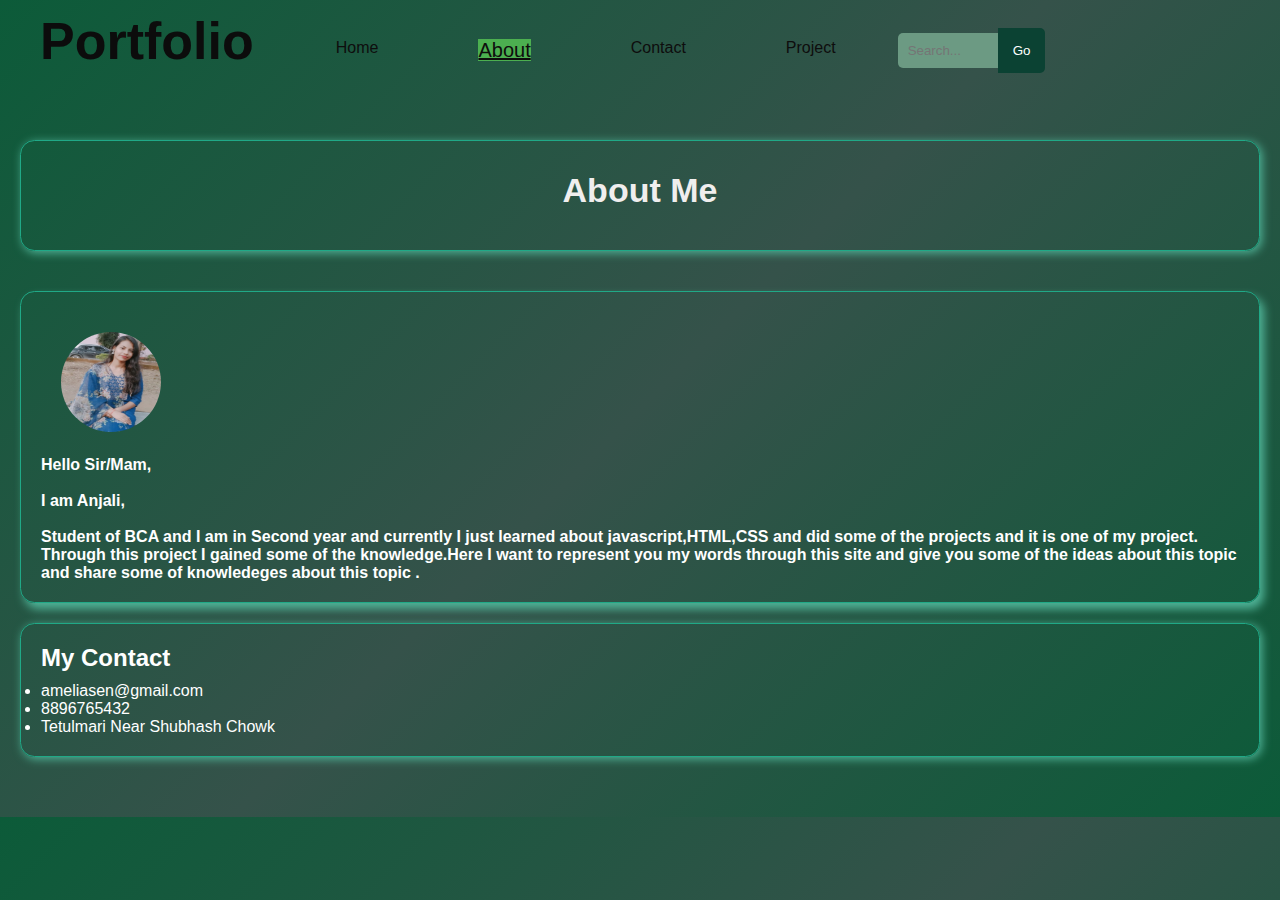
<file: about.html>
<!DOCTYPE html>
<html lang="en">
<head>
    <meta charset="UTF-8">
    <meta name="viewport" content="width=device-width, initial-scale=1.0">
    <title>About-Me</title>
    <link rel="stylesheet" href="css/style.css">
   
    <link rel="stylesheet" href="https://cdnjs.cloudflare.com/ajax/libs/font-awesome/6.6.0/css/all.min.css" integrity="sha512-Kc323vGBEqzTmouAECnVceyQqyqdsSiqLQISBL29aUW4U/M7pSPA/gEUZQqv1cwx4OnYxTxve5UMg5GT6L4JJg==" crossorigin="anonymous" referrerpolicy="no-referrer" />
    
</head>

<style>
  
.about {
  text-decoration: underline !important;
  
  color: rgb(25, 245, 25);
  font-size: 20px;
}
</style>
<body>
 
  






 <nav class="navbar">
    <input type="checkbox" id="chk">
    <label for="chk" id="chk-icon">
      <i class="fa-solid fa-bars"></i>
    </label>



    <div class="Heading">
      <a href="#">Portfolio</a>
      <br>
    </div>
    <ul class="nav-links">
      <li><a class="home" href="index.html">Home</a></li>
      <li><a class="about" href="about.html">About</a></li>
      <li><a class="contact" href="contact.html">Contact</a></li>
      <li><a class="project" href="project.html">Project</a></li>
  </ul>
  
  <div class="box">
    <input type="text" placeholder="Search">
    <a href="#" class="search-icon"><i class="fas fa-search"></i></a>
</div>

   
    <div class="search-bar">
      <input type="search" id="search-input" placeholder="Search...">

      <button id="go-button">Go</button>
      
    </div>

  </nav> 
        
    <main>
      <div class="about-me-heading">
        <h1>About Me</h1>
        </div>
        <section id="about-me">
          
          <img src="img/Screenshot 2024-06-29 140246.png" alt="My profile picture">

        
          <br>
          <p>Hello Sir/Mam,<br>
          </br>
          </p>

           <p> I am Anjali, <br>
           </br>
          </p>
           <p> 
            Student of BCA and I  am in Second year and currently I just learned about javascript,HTML,CSS and did some of the projects 
            and it is one of my project. Through this project I gained some of the knowledge.Here I want to represent you  my words through this site and give you some of the ideas about this topic and share some of 
            knowledeges about this topic .
          </p>
          </section>


          
            
             
            
          <p>
            <section id="contact">
            <h2>My Contact</h2>


            <ul>
              <li><i class="fa-solid fa-envelope"></i>ameliasen@gmail.com</li>
              <li><i class="fa-solid fa-phone"></i> 8896765432</li>
              <li><i class="fa-solid fa-location-pin"></i> Tetulmari Near Shubhash Chowk</li>
              
            </ul>
            </section>
          </p>


          <script src="https://code.jquery.com/jquery-1.11.3.min.js"></script>
   
          <script>
            $(function() {
               $("#includeHTML").load("nav/nav.html");
            });
         </script>

         <script src="js/script.js"></script>
</body>
</html>
</file>
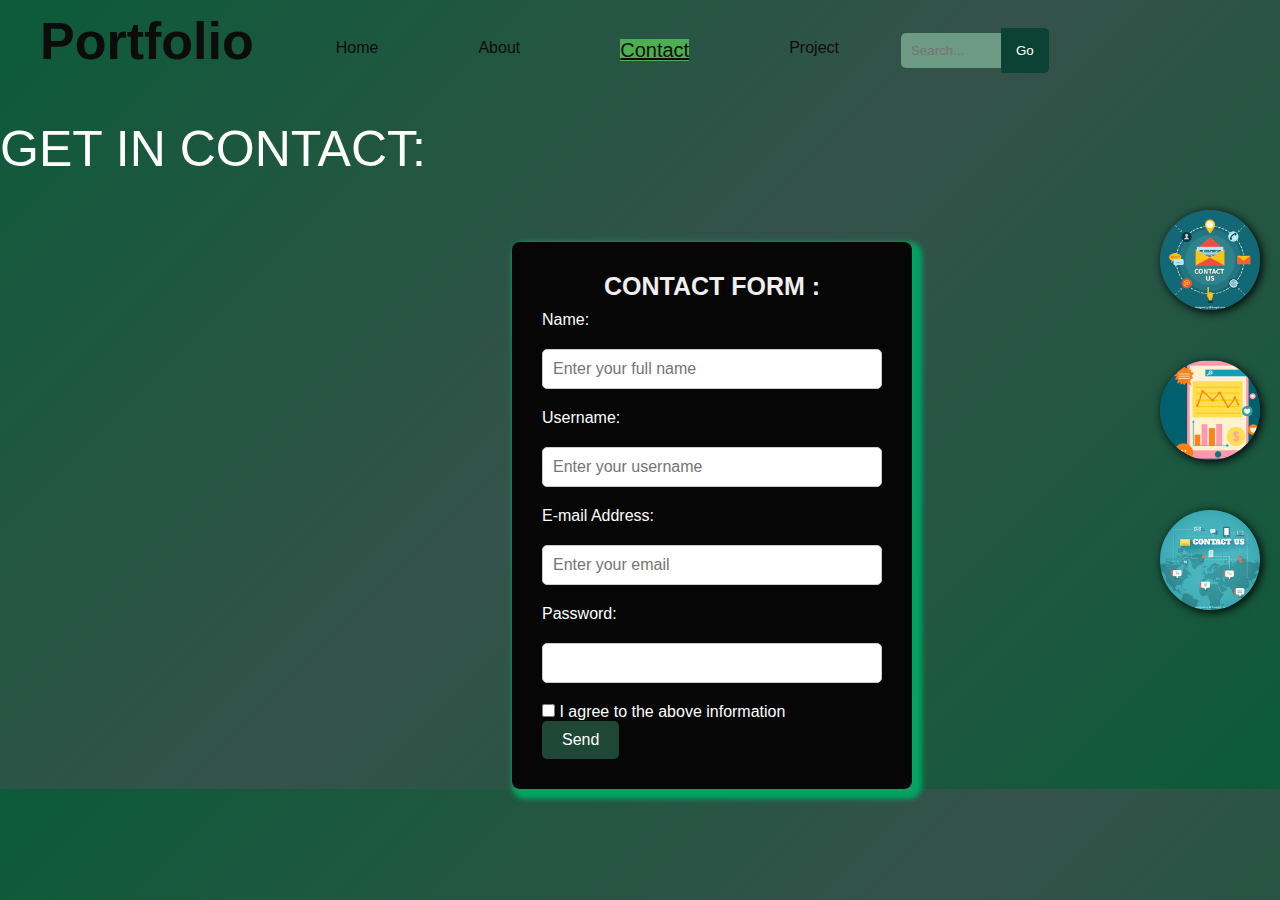
<file: contact.html>
<!DOCTYPE html>
<html lang="en">

<head>
    <meta charset="UTF-8" />
    <meta name="viewport" content="width=device-width, initial-scale=1.0" />
    <title>Form Validation</title>
    <link rel="stylesheet" href="css/style.css" />
</head>


<style>
  .contact {
    text-decoration: underline !important;
    
    color: rgb(25, 245, 25);
    font-size: 20px;
  }</style>
<body>

  
  
  
  
  
  
   <nav class="navbar">
        <input type="checkbox" id="chk">
        <label for="chk" id="chk-icon">
          <i class="fa-solid fa-bars"></i>
        </label>
    
    
    
        <div class="Heading">
          <a href="#">Portfolio</a>
          <br>
        </div>
        <ul class="nav-links">
          <li><a class="home" href="index.html">Home</a></li>
          <li><a class="about" href="about.html">About</a></li>
          <li><a class="contact" href="contact.html">Contact</a></li>
          <li><a class="project" href="project.html">Project</a></li>
      </ul>
      
      <div class="box">
        <input type="text" placeholder="Search">
        <a href="#" class="search-icon"><i class="fas fa-search"></i></a>
    </div>
    
       
        <div class="search-bar">
          <input type="search" id="search-input" placeholder="Search...">
    
          <button id="go-button">Go</button>
          
        </div>
    
      </nav> 
    <div id="contact-name">GET IN CONTACT:</div>


    
 
    <form name="RegForm" onsubmit="return validateForm()">
        <h1>CONTACT FORM : </h1>
        <p>
            <label for="name">Name:</label>
            <input type="text" id="name" name="Name" placeholder="Enter your full name" />
            <span id="name-error" class="error-message"></span>
        </p>
        <p>
            <label for="username">Username:</label>
            <input type="text" id="username" name="Username" placeholder="Enter your username" />
            <span id="username-error" class="error-message"></span>
        </p>
        <p>
            <label for="email">E-mail Address:</label>
            <input type="text" id="email" name="EMail" placeholder="Enter your email" />
            <span id="email-error" class="error-message"></span>
        </p>
        <p>
            <label for="password">Password:</label>
            <input type="password" id="password" name="Password" />
            <span id="password-error" class="error-message"></span>
        </p>
        <p>
            <input type="checkbox" id="agree" name="Agree" />
            <label for="agree">I agree to the above information</label>
            <span id="agree-error" class="error-message"></span>
        </p>
        <p>
            <input type="submit" value="Send" name="Submit" />
        </p>
    </form>
    
      <script src="js/script.js"></script>
    <div id="contact-design">
      <div class="contact-icon1">
      <img src="img/background-with-flat-contact-elements_23-2147610940.avif" alt="">
      </div>
      <div class="contact-icon2">
      <img src="img/business-graph-background-vector-flat-graphic_53876-111640.avif" alt="">
      </div>
      <div class="contact-icon3">
      <img src="img/map-infographic-background-with-icons_23-2147604180.avif" alt="">
      </div>
      
       
               
        
      </div>

    
      
        
      <script src="https://code.jquery.com/jquery-1.11.3.min.js"></script>
   
      <script>
        $(function() {
           $("#includeHTML").load("nav/nav.html");
        });
     </script>
      <script src="js/script.js"></script>
</body>
</html>
</file>
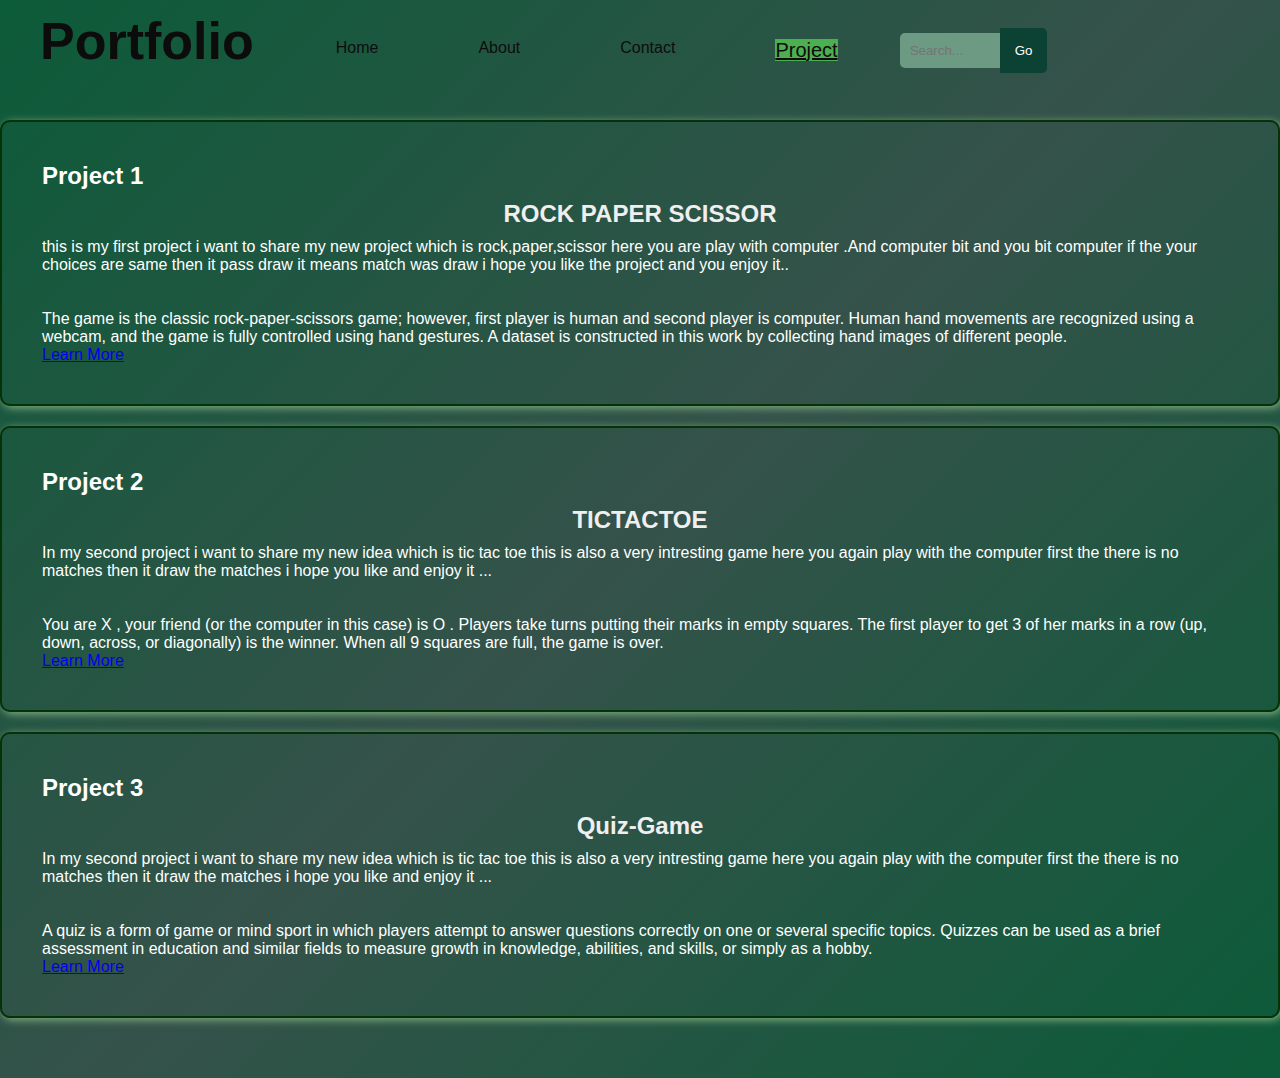
<file: project.html>
<!DOCTYPE html>
<html lang="en">
<head>
    <meta charset="UTF-8">
    <meta name="viewport" content="width=device-width, initial-scale=1.0">
    <title>PROJECT</title>
    <link rel="stylesheet" href="css/style.css">
    
    <link rel="stylesheet" href="https://cdnjs.cloudflare.com/ajax/libs/font-awesome/6.6.0/css/all.min.css" integrity="sha512-Kc323vGBEqzTmouAECnVceyQqyqdsSiqLQISBL29aUW4U/M7pSPA/gEUZQqv1cwx4OnYxTxve5UMg5GT6L4JJg==" crossorigin="anonymous" referrerpolicy="no-referrer" />
</head>

<style>
  .project {
  text-decoration: underline !important;
  
  color: rgb(25, 245, 25);
  font-size: 20px;
}
</style>
<body>
  



<nav class="navbar">
    <input type="checkbox" id="chk">
    <label for="chk" id="chk-icon">
      <i class="fa-solid fa-bars"></i>
    </label>



    <div class="Heading">
      <a href="#">Portfolio</a>
      <br>
    </div>
    <ul class="nav-links">
      <li><a class="home" href="index.html">Home</a></li>
      <li><a class="about" href="about.html">About</a></li>
      <li><a class="contact" href="contact.html">Contact</a></li>
      <li><a class="project" href="project.html">Project</a></li>
  </ul>
  
  <div class="box">
    <input type="text" placeholder="Search">
    <a href="#" class="search-icon"><i class="fas fa-search"></i></a>
</div>

   
    <div class="search-bar">
      <input type="search" id="search-input" placeholder="Search...">

      <button id="go-button">Go</button>
      
    </div>

  </nav> 



  



    <section id="project-1">
        <h2>Project 1</h2>
        <h1>ROCK PAPER SCISSOR</h1>
        <p>this is  my first project i want to share my new project which is rock,paper,scissor 
          here you are play with computer .And computer bit and you bit computer if the 
          your choices are same then it pass draw it means match was draw i hope you like the project and you enjoy it..  </p>

          <br>

        </br>
          <p>The game is the classic rock-paper-scissors game; however, first player is human and second player is computer.
             Human hand movements are recognized using a webcam, and the game is fully controlled using hand gestures. 
            A dataset is constructed in this work by collecting hand images of different people.</p>
        <a href="ROCK-PAPER-SCISSOR.html">Learn More</a>
      </section>

      
      <section id="project-2">
        <h2>Project 2</h2>
        <h1>TICTACTOE</h1>
        <p>In my second project i want to share my new idea which is tic tac toe 
          this is also a very intresting game here you again play with the computer first the there is no matches 
          then it draw the matches i hope you like and enjoy it ...  </p>
          <br>

        </br>

          <p>You are X , your friend (or the computer in this case) is O . Players take turns putting their marks in empty squares.
              The first player to get 3 of her marks in a row (up, down, across, or diagonally) is the winner.
             When all 9 squares are full, the game is over.</p>
        <a href="TICTACTOE.html">Learn More</a>
      </section>


      <section id="project-3">
        <h2>Project 3</h2>
        <h1>Quiz-Game</h1>
        <p>In my second project i want to share my new idea which is tic tac toe 
          this is also a very intresting game here you again play with the computer first the there is no matches 
          then it draw the matches i hope you like and enjoy it ...  </p>
          <br>

        </br>

          <p>A quiz is a form of game or mind sport in which players attempt to answer questions correctly on one or several specific topics.
         Quizzes can be used as a brief assessment in education and similar fields to measure growth in knowledge, abilities, and skills, or simply as a hobby.</p>
        <a href="Quiz-Game.html">Learn More</a>
      </section>

      <main>




        
        <script src="https://code.jquery.com/jquery-1.11.3.min.js"></script>
   
        <script>
          $(function() {
             $("#includeHTML").load("nav/nav.html");
          });
       </script>

       <script src="js/script.js"></script>
</body>
</html>
</file>
<file: css/style.css>
/* General body styling */
body {
  margin: 0;
  padding: 0;
  font-family: 'Poppins', sans-serif;
  background: linear-gradient(135deg, #0c5b39 0%, #35524a 50%, #0c5b39 100%);
  background-size: cover;
  color: white;
  overflow-x: hidden;
}

/* Smooth scrolling for anchor links */
html {
  scroll-behavior: smooth;
}

/* Portfolio Header Section */
#front-portfolio {
  text-align: center;
 margin-top:5%;
  padding: 100px 20px;
  background: linear-gradient(rgba(238, 237, 237, 0.5), rgba(236, 235, 235, 0.5)), url('img/background-image.jpg') center/cover fixed;
  border-radius: 10px;
  height:80%;
  width: 80%;
  box-shadow: 0 10px 30px rgba(0, 0, 0, 0.3);
}

#front-portfolio h1, #front-portfolio h2 {
   /* Light green accent */
  text-shadow: 3px 3px 10px rgba(0, 0, 0, 0.5);
  font-size: 20px;
  margin-left: 120%;
  animation: fadeIn 3s ease-in-out;
}

.line-container .vertical-line {
  height: 50px;
  width: 2px;
  margin: 10px auto;
  animation: slideIn 1.5s ease-out;
}

/* Typewriter Effect for Welcome Text */
.typewriter .text {
  font-size: 30px;
  color: #ffffff;
  border-right: 2px solid #52d7b2;
  width: 100%; /* adjust the width to make the text visible */
  animation: typing 3.5s steps(40, end), blink 0.75s step-end infinite;
}

 
/* Typing Effect */
@keyframes typing {
  from { width: 0; }
  to { width: 100%; }
}

@keyframes blink {
  from, to { border-color: transparent; }
  50% { border-color: #52d7b2; }
}

/* Paragraph Section Styling with Parallax Effect */
#para2, #para3, #para4 {
  background: rgba(0, 0, 0, 0.6); /* Transparent background for text blocks */
  padding: 30px;
  margin: 20px auto;
  width: 75%;
  border-radius: 8px;
  box-shadow: 0px 5px 15px rgba(0, 0, 0, 0.5);
  backdrop-filter: blur(10px);
  animation: fadeInUp 1.5s ease-in-out;
}

@keyframes fadeInUp {
  0% { opacity: 0; transform: translateY(30px); }
  100% { opacity: 1; transform: translateY(0); }
}

#para2 h3, #para2 h4, #para3 h2, #para4 h2 {
  color: #52d7b2; /* Light green heading */
}

/* Image Styling with Hover Effect */
#portfolio-img img {
  width: 100%;
  border-radius: 10px;
  box-shadow: 0px 5px 15px rgba(0, 0, 0, 0.5);
  transition: transform 0.3s ease;
}

#portfolio-img img:hover {
  transform: scale(1.05); /* Subtle zoom on hover */
}

/* Social Icon Hover Effect */
.Social-icon a {
  color: #ffffff;
  font-size: 24px;
  transition: transform 0.3s, color 0.3s;
}

.Social-icon a:hover {
  color: #52d7b2; /* Light green accent on hover */
  transform: scale(1.3);
}

/* Footer Section Styling */
.Sons-icon {
  text-align: center;
  padding: 20px;
  background: #0c5b39;
}

.Social-button p {
  margin: 0;
  font-size: 16px;
}

.designer {
  color: #52d7b2;
}

/* Mobile Responsive */
@media(max-width: 600px) {
  #front-portfolio {
    width: 95%;
    padding: 50px 15px;
  }

  #para2, #para3, #para4 {
    width: 90%;
  }

  .typewriter .text {
    font-size: 22px;
  }

  #front-portfolio h1, #front-portfolio h2 {
    font-size: 36px;
  }
}

/* Animations */
@keyframes fadeIn {
  0% { opacity: 0; transform: translateY(-20px); }
  100% { opacity: 1; transform: translateY(0); }
}

@keyframes slideIn {
  0% { opacity: 0; transform: scaleY(0); }
  100% { opacity: 1; transform: scaleY(1); }
}









* {
  box-sizing: border-box;
  margin: 0;
  padding: 0;

}




/*this is a index section*/



body {
  font-style:	Arial Verdana Helvetica;
  color: white;
  background-color:#030303;

}

h1, h2, h3, h4, h5, h6 {
  font-size:30px;
  
  color: white;
  margin-bottom: 10px;
}





.Heading a{
  font-size:52px;
  text-decoration-line:none;
  font-weight:bold;
  display:flex;
  justify-content:space-between;
  color:rgb(12, 12, 12);
}


#front-portfolio {
  position: relative; 
  padding-left:5px; 
}

#front-portfolio h1 {
  position:relative;
  right:100%;
  padding-right: 300px;
  font-weight: bold;
  font-size: 58px;
  letter-spacing: 0.5em;
  margin-bottom: 5%;
  font-style:"Fantasy	Copperplate Papyrus";
  color:rgb(6, 6, 6);
  padding:8px 8px;
  border-radius:10px;
  transition: all 0.5s ease-in-out;
  animation: slide-in 2s forwards;
}

@keyframes slide-in {
  0% {
    transform: translateX(100%);
    opacity: 0;
  }
  100% {
    transform: translateX(0);
    opacity: 1;
  }
}


#front-portfolio h1:before {
  content: "";
  position:absolute;
  top: 5%;
  right: 100%;
  width: 4px; 
  height: 350%; 
  background-color: #083e20; 
}
#front-portfolio h2 {
  position: relative;
  right:80%;
  padding-right: 100px;
  font-weight: bold;
  font-size: 56px;
  letter-spacing: 0.5em;
  margin-bottom: 8%;
  font-style:helvetica;
  color:rgb(11, 58, 5);
  padding:10px 10px;
  border-radius:10px;
  transition: all 0.5s ease-in-out;
  animation: slide-in 2s forwards;
}

@keyframes slide-in {
  0% {
    transform: translateX(100%);
    opacity: 0;
  }
  100% {
    transform: translateX(0);
    opacity: 1;
  }
}

#front-portfolio img {
  position:absolute;
  top: 20px; 
  left: 700px; 
  padding: 10px;
  width: 550px;
  border-radius: 50px;
  box-shadow: 2px 2px 10px rgb(101, 160, 95);
  cursor: pointer;
  margin-bottom: 100px;
  animation: slide-in 2s forwards;
}

@keyframes slide-in {
  0% {
    transform: translateX(80%);
    opacity: 0;
  }
  100% {
    transform: translateX(0);
    opacity: 1;
  }
}


#font-portfolio{
  margin-bottom:200%;
}
.line-container {
  position: relative;
  width: 100px;
  height: 100px;
}

.containeer{
  display:inline-block;
}
.text{
  font-style:fantasy;
  font-weight:bold;
  font-size:3.5em;
  letter-spacing:10px;
  border-right:5px solid;
  width:100%;
  white-space:nowrap;
  overflow:hidden;
  animation:typing 2s steps(15),
  cursor 4s step-end ;
  color:white;
}
@keyframes cursor{
  50%{
    border-color:transparent;
  }
}

@keyframes typing{
  from{width:0}
}
.typewriter {
  position: relative; 
}

.text:before {
  content: "";
  position: absolute;
  top: 0; 
  left: -20px; 
  width: 5px; 
  height: 100%; 
  background-color: #e1e8e4; 
}
h2 {
  font-size: 24px;
}
h3{
  color:white;
}
main {
  display:flex;
  flex-direction: column;
  justify-content:space-evenly;
  align-items: center;
  padding: 20px;
}
#welcome h1{
  text-align: left;
}
#welcome h1{
  text-align:left;
color:white;
  font-size: 36px;
  background-color:#cce8e0;
border-radius:20px;
padding:50px;
margin-bottom:30px;
text-decoration:none;
text-decoration-style: none;
box-shadow:0 0 10px rgba(0,0,0,0.3);
}

.navbar {
  background-color:transparent;
  padding: 1em;
  text-align: center;
  display: flex;
  justify-content: space-between;
 
  align-items: center;
  margin-top:10px;
  margin-bottom: 30px;
  position :relative;
 
}
.project-navbar {
  color:white;
  padding: 1em;
  text-align: center;
  display: flex;
  justify-content: space-between;
  align-items: center;
  margin-bottom: 30px;
  box-shadow:2px 2px 10px rgb(73, 170, 131);
  background-color: transparent;
  opacity:500;
}
.nav-links {
  list-style: none;
  margin: 0;
  padding: 0;
  display: flex;
  justify-content: space-evenly;
  margin-right: auto;
}

.nav-links li {
  margin-right: 40px;
}

.nav-links a {
  color: #0e0d0d;
  text-decoration: none;
  margin-left:60px;
}

  
 

.search-bar {
  display: flex;
  align-items: center;
  margin-left:auto;
  margin-right: 20px;
  
}

#search-input {
  padding: 15px;
  border: none;

  border-radius: 5px 0 0 5px;
  width: 550px;
  color:rgb(216, 220, 218);
  background-color: transparent;
  background-color:#6c9a83;
  opacity:20;
  cursor:pointer;
 
}

#go-button {
  padding: 15px;
  border: none;
  border-radius: 0 5px 5px 0;
 
  background-color: #0b4233;
  color: white;
  cursor: pointer;
}

#go-button:hover {
  background-color:#5d8f81;
}
/*this is a image section*/


#containeer img{  

left: 40%;
top: 70%;
padding: 30px;
width: 400px;

border-radius: 50px;
box-shadow: 2px 2px 10px black;
cursor:pointer;
margin-bottom:10px;
}

#containeer img:hover{
filter:grayscale(0);
transform:scale(1.1);
}



#portfolio-img img{
float:right;
margin:10px;
margin-top:8%;
left: 80%;
top: 70%;
padding: 10px;
width: 500px;
border-radius: 50px;
box-shadow: 2px 2px 10px black;
cursor:pointer;
margin-bottom:10px;
box-shadow:2px 2px 10px #50B498;

}


#portfolio-para h1{
  margin-top:10%
  
}


#portfolio-para p{
  margin-top:3%;
  margin-right:0% ;
 
}

#portfolio-para:hover p {
  opacity: 1;
}
#portfolio-para h3{
  font-size:30px;
}
#portfolio-para h5{
  font-size:15px;
}
#portfolio-para p h2 {
  font-size: 18px;
  font-weight: bold;
  animation:typing 2s steps(15),
  cursor 4s step-end ;
}

@keyframes text-animation {
  0% {
    transform: translateX(-100%);
    opacity: 0;
  }
  100% {
    transform: translateX(0);
    opacity: 1;
  }
}
#portfolio-img img:hover{
  filter:grayscale(0);
  transform:scale(1.1);
  }
  

  hr{
    border:none;
    border-top:1px solid #ccc;
    margin:20px 0;
  }


 
 #para2{
    top:100%;
    left:100%;
    margin: auto;
    padding:80px;
    color:white;
    text-decoration:bold;
    
    border:1px solid rgb(32, 169, 135);
    border-radius:10px;
    background: transparent;
    opacity:30;
    animation: textAnimation 2s ease-in-out infinite;
    

  }
 
  
  @keyframes textAnimation {
    0% {
      transform: translateY(0);
    }
    50% {
      transform: translateY(-10px);
    }
    100% {
      transform: translateY(0);
    }
  }
    
  #para3{
    border-top:1px solid #ccc;
    top:100%;
    left:100%;
    height:100%;
    width:100%;
    margin-top:70px;
    padding:80px;
    color:white;
    text-decoration:bold;
    background-color:rgb(135, 128, 128);
    border:1px solid rgb(32, 169, 135);
    border-radius:10px;
    background: transparent;
    
    opacity:30;
    animation: textAnimation 2s ease-in-out infinite;
  }


  @keyframes textAnimation {
    0% {
      transform: translateY(0);
    }
    50% {
      transform: translateY(-10px);
    }
    100% {
      transform: translateY(0);
    }
  }

hr{
color:#50B498;
}

#para4{
border-top:1px solid #ccc;
top:100%;
left:100%;
height:100%;
width:100%;
margin-top:70px;
padding:80px;
color:white;
text-decoration:bold;
background-color:rgb(135, 128, 128);
border:1px solid rgb(32, 169, 135);
border-radius:10px;
background: transparent;
opacity:30;
animation: textAnimation 2s ease-in-out infinite;
}

@keyframes textAnimation {
  0% {
    transform: translateY(0);
  }
  50% {
    transform: translateY(-10px);
  }
  100% {
    transform: translateY(0);
  }
}


/*this is a project part*/


#project-1, #project-2,#project-3 {

padding: 40px;
margin-bottom: 20px;
background-color:transparent;
border:2px solid #063207;
box-shadow: 2px 2px 8px #80AF81;
border-radius:10px;
animation: textAnimation 2s ease-in-out infinite;

}
#project-1:hover{
 background-color:#063207;
  cursor:pointer;
}

#project-2:hover{
  background-color:#063207;
  cursor:pointer;
 }
 #project-3:hover{
  background-color:#063207;
  cursor:pointer;
 }

@keyframes textAnimation {
  0% {
    transform: translateX(-100%);
    opacity: 0;
  }
  100% {
    transform: translateX(0);
    opacity: 1;
  }
}

#project-1 h1, #project-2 h1,#project-3 h1 {
font-size: 24px;
margin-bottom: 10px;
}

/*this is a contact form section*/






#contact-form {
  font-style:fantasy;
  max-width: 400px;
  margin: 40px auto;
  margin-bottom: 100px;
  padding: 20px;
  background-color: #030303;
  border-radius: 5%;
  border:1px dotted #063207;
  box-shadow: 4px 4px 16px #2dd690;
  animation: textAnimation 2s ease-in-out infinite;
}
#message {
  width: 300px;
  height: 100px;
  padding: 5px;
  font-size: 16px;
  border: 1px solid #ccc;
}
#contact-form:hover{
  box-shadow:#2dd690;
}
@keyframes textAnimation {
  0% {
    transform: translateY(0);
  }
  50% {
    transform: translateY(-10px);
  }
  100% {
    transform: translateY(0);
  }
}
#contact-form label {
  display: block;
  margin-bottom: 8px;
}

#contact-form input, #contact-form textarea{
  width: 100%;
  padding: 8px;
  margin-bottom: 20px;
  
  border: 2px dotted #79d49d;
}

#contact-form input[type="submit"] {
  background-color:#508D4E;
  cursor:pointer;

}
#contact-form input[type="submit"]:hover{
  background-color:#D6EFD8;
  color:black;

}
 #contact-font h2{
  top:800px;
  
  bottom:0;
  margin-bottom:0;
  font-size:60px;
  font-style:fantasy;
 } 
 #contact-design h1{
  top:0;
  margin-top:0;
  font-size:40px;
  font-style:fantasy;
  margin-left:70px;
 }   
 #contact-design p{
  font:bold;
  margin:40px;
 }


#contact-desing-img1{
  border-radius:50%;
}

.contact-icon1{
 position:fixed;
  top:200px;
  right:10px;
  margin-left:500px;
  display:inline-block;
  width:100px;
  height:100px;
  border-radius:50%;
  overflow:hidden;
  margin:10px;
  box-shadow: 2px 2px 10px black;
  cursor: pointer;
  animation: slide-in 2s forwards;
  
}

.contact-icon1 img{
  width:100%;
  height:100%;
  object-fit:cover;
}
.contact-icon2{
  position:fixed;
   top:350px;
   right:10px;
   margin-left:500px;
   display:inline-block;
   width:100px;
   height:100px;
   border-radius:50%;
   overflow:hidden;
   margin:10px;
   box-shadow: 2px 2px 10px black;
  cursor: pointer;
  animation: slide-in 2s forwards;

 }
.contact-icon2 img{
  width:200%;
  height:100%;
  object-fit:cover;
}
.contact-icon3{
  position:fixed;
   top:500px;
   right:10px;
   margin-left:500px;
   display:inline-block;
   width:100px;
   height:100px;
   border-radius:50%;
   overflow:hidden;
   margin:10px;
   box-shadow: 2px 2px 10px black;
  cursor: pointer;
  animation: slide-in 2s forwards;
  
 }
.contact-icon3 img{
  width:100%;
  height:100%;
  object-fit:cover;
}





/*this is about section*/

.about-me-heading{
  width:100%;
  height:100%;
  border:1px solid rgb(32, 169, 135);
  box-shadow:2px 2px 10px#50B498;
  border-radius:0.9em;
  padding:30px;
  margin-bottom:10px;
  
  }
  .about-me-heading h1{
    font-size:34px;
    animation: blinkAnimation 1s ease-in-out ;
  }
  @keyframes blinkAnimation {
    0% {
    
      opacity: 0;
    }
    50%{
      opacity:0;
    }
    100% {
      
      opacity: 1;
    }
  }


#about-me {
  font-weight: bold;
  color:white;
  border:1px solid rgb(32, 169, 135);
padding: 20px;
margin-top:30px;
margin-bottom: 20px;
opacity:20;
background-color:1px solid transparent;
box-shadow: 4px 6px 10px#50B498;
border-radius:0.9em;
animation: textAnimation 2s ease-in-out infinite;
    
}
@keyframes textAnimation {
  0% {
    transform: translateY(0);
  }
  50% {
    transform: translateY(-10px);
  }
  100% {
    transform: translateY(0);
  }
}
#about-me img {
width: 100px;
height: 100px;
border-radius: 50%;
margin: 20px;

}

#about-me img:hover{
filter:grayscale(0);
transform:scale(1.1);
}

#contact{
width:100%;
height:100%;
opacity:20;
box-shadow:2px 2px 10px #50B498;
padding:20px;
margin-bottom:40px;
text-decoration:none;
text-decoration-style: none;
border-radius:0.9em;
animation: textAnimation 2s ease-in-out infinite;
border:1px solid rgb(32, 169, 135);
}
@keyframes textAnimation {
  0% {
    transform: translateY(0);
  }
  50% {
    transform: translateY(-10px);
  }
  100% {
    transform: translateY(0);
  }
}

.Father {
  display: flex;
  justify-content: space-around;
  background-color:#030303;
  box-shadow:2px 2px 10px #50B498;
  padding: 160px;
  margin-bottom:30px;
}

.Son {
  width: 200px;
  color:white;
}

.Son ol {
  list-style: none;
}

.Son ol li {
  margin-top: 10px;
}

.Son ol li a {
  text-decoration: none;
  color: white;
}

.Son1 {
  width: 350px;
}

.Son h1 {
  font-size: 25px;
  color:white;
}



/*footer section*/


.Sons-icon{
  

  background-color: #030303;
  width:100%;
  box-shadow:2px 2px 10px #50B498;
  padding:70px 30px 20px;
  margin-bottom:20px;
}

.Social-icon{
  display:flex;
  justify-content:center;

}
.Social-icon a{
  text-decoration:none;
  padding:10px;
  background-color:#50B498;
  margin:10px;
  border-radius:30%;
}

.Social-icon a:hover{
  background-color: white;
  transition:0.2s;

}

.Social-button{
  background-color: #030303;
  padding:20px;
  text-align:center;

}

.Social-button p{
  color:white;
}
.designer{
  opacity:0.7s;
  text-transform:uppercase;
  letter-spacing:1px;
  font-weight:400;
  margin:0px 5px;
}




















@media (max-width:768px)  {
  .navbar {
    height: 60px; 
    padding:50px;
    width:200%;
  }
.nav-links{
  flex-direction:row;
}

}

@media (max-width:768px) {
  #front-portfolio h1 {
    margin-left:20%;
    font-size:10px;
  
  }
  #front-portfolio h2 {
    margin-left:30%;
    font-size:10px;
  }
  #front-portfolio img{
    width:100px;
    margin-right:1000px;
    
  
  }
}

 
@media (max-width: 768px)  {
    #portfolio-img img{
      width:100px;
      margin-right:0%;
      margin-left:200px;
      padding:1px;
    }
      #portfolio-para h1 {
       
      margin-right:100%;
        margin-left:10%;
        font-size:25px
    }
     #portfolio-para h2 {
       
       margin-left:10%;
       font-size:10px;
    }
    #portfolio-para h3 {
      margin-left:30%;
     margin-right:30%;
       font-size:15px;
   }
    #portfolio-para  h5 li  {
      margin-left:20%;
      font-size:10px;
       
   }
  }
 
@media (max-width:768px) {
    p {
      font-size: 10px; 
      width:30%;
      padding:2px;
    }
    .text{
      font-size:6px;
      margin-left:50px;
      
    }
    .Father{
      padding:5px;
      font-size:6px;
      width:100%;
      
    }
    .Father h1{
      padding:1px;
      font-size:13px;
      width:0%;
    
      
    }
    .Father li{
      padding:0px;
      font-size:10px;
      width:0%;
      
    }
    .Sons-icon{
      padding:5px;
      width:110%;
    }
    .Social-button{
      padding:20px;
      margin-left:120px;
    }
  
   
    #para2{
      padding:10px;
      margin-right:500%;
      font-size:10px;
      width:80%;
    }
    #para2 h3{
      font-size:20px;
      
    }
     #para2 h4{
      font-size:10px;
      
    }
    #para3{
      padding:20px;
     margin-left:0%;
      
      font-size:10px;
      width:80%;
    }
     #para3 ul li{
      padding:5px;
     
      font-size:8px;
      width:100%;
    }
     #para4{
      padding:15px;
      margin-left:0%;
      font-size:15px;
      width:80%;
    }
      #para4 h4{
      padding:5px;
      
      font-size:20px;
      width:100%;
    }
      #para4 li{
      padding:5px;
      
      font-size:10px;
      width:100%;
    }
  
  
  #about-me p{
    font-size:8px;
    width:80%;
  }
   
  #contact-font h2{
    font-size:20px;
  }
  .conatct-icon1 img{
    margin-right:700px;
    margin-left:500px;
  }
  
#search-input{
  width:60px;
  padding:10px;
}

.nav-links li a{
  font-size:5px
}
  #contact-form{
    width:200px;
    margin-right:120px;
  }

#project-1 p{
  font-size:9px;
  width:100%
}
#project-2 p{
  font-size:9px;
  width:100%
}
#project-3 p{
  font-size:9px;
  width:100%
}


  }
@media (max-width: 768px) {
  .nav-links {
    flex-direction: column;
  }
  .nav-links li {
    margin-right: 0;
    font-size:100%;
  }
  .nav-links a {
    margin-left:1000%;
    margin-right:00%
  }
  .search-bar {
    margin-right:200%;
    margin-left:0%;
    
  }
  
  #go-button {
    padding: 10px;
  }
}


@media (max-width:768px)  {
  .Heading a {
    font-size: rem;
   
  }
}


@media (max-width:768px)  {
  .Heading a {
    font-size:1.8rem; 
    margin-top:15px;
  }
  
}


@media (max-width:768px)  {
  #front-portfolio img {
    width: 60%;
    max-width: 300px;
    left: 100%; 
    transform: translateX(-40%); 
  }
}




@media(max-width:768px){
  .navbar {
    
    height: 60px; 
    padding:30px;
    width:130%;
  }
  #chk-icon{
    font-size:15px;
    margin:10px 20px 20px 10px;
  }
   
#search-input{
  
  width:100px;
  padding:10px;
}
   .nav-links {
    flex-direction: row;
     
  }
  .nav-links li {
    margin-right:00px;
    font-size:10%;
  }
  .nav-links a {
    margin-left:80px;
    margin-right:200%
  }
 .search-bar{
   margin-left:20%;
 }
  
  #go-button {
    padding: 10px;
  }
}

















@media (min-width:768px) and (max-width:1024px) {
  .navbar {
    
    height: 60px; 
    padding:30px;
    width:130%;
  }
   
#search-input{
  
  width:100px;
  padding:10px;
}
   .nav-links {
    flex-direction: row;
     
  }
  .nav-links li {
    margin-right:00px;
    font-size:10%;
  }
  .nav-links a {
    margin-left:80px;
    margin-right:200%
  }
  .search-bar {
    
   
    margin-left:1%;
  }
  
  #go-button {
    padding: 10px;
  }
   #front-portfolio img {
    width: 250px;
    max-width: 300px;
    left: 100%; 
     padding:5px;
    transform: translateX(-40%); 
  }

    #front-portfolio h1 {
    margin-right:10px;
    font-size:15px;
  
  }
  #front-portfolio h2 {
    margin-left:30px;
    font-size:20px;
  }
  
  .text{
      font-size:20px;
      margin-left:50px;
      
    }

   #portfolio-img img{
      width:280px;
      margin-right:50px;
      
    }
      #portfolio-para h1 {
        margin-right:100%;
        
        font-size:25px;
        
    }
     #portfolio-para h2 {
     
     
       font-size:15px
    }
    #portfolio-para h3 {
      
     
       font-size:25px;
   }
    #portfolio-para h5 {
    
     
     font-size:20px;
   }
   p {
      font-size: 10px; 
      width:30%;
      padding:2px;
    }

  .Father{
      padding:50px;
      font-size:20px;
      width:100%;
      
    }
    .Father h1{
      padding:1px;
      font-size:20px;
      width:90%;
    
      
    }
    .Father li{
      padding:0px;
      font-size:10px;
      width:100%;
      
    }
    .Sons-icon{
      padding:5px;
      width:100%;
    }
    .Social-button{
      padding:20px;
      margin-left:300px;
    }
  
  
    #para2{
      padding:5px;
      margin-left:px;
      font-size:12px;
      width:100%;
      text-decoration:none;
    }
   #para2 p{
      padding:5px;
      margin-left:px;
      font-size:12px;
      width:100%
    }
    #para2 h3{
      font-size:20px;
      
    }
     #para2 h4{
      font-size:19px;
      
    }
    #para3 h2{
      padding:5px;
     
      font-size:35px;
      width:100%;
    }
     #para3 ul li{
      padding:5px;
     
      font-size:15px;
      width:200%;
    }
   #para4{
      padding:20px;
      
      font-size:25px;
      width:100%;
    }
      #para4 h4{
      padding:10px;
      
      font-size:20px;
      width:100%;
    }
   #para4 h2{
      padding:8px;
      
      font-size:30px;
      width:100%;
    }
      #para4 li{
      padding:6px;
      text-decoration:none;
      font-size:13px;
      width:100%;
    }
  
}

 


  

@media (max-width:1440px) {
  .navbar {
    
    height: 60px; 
    padding:40px;
    width:200%;
  } 

   
#search-input{
  
  width:100px;
  padding:10px;
}
  .search-bar{
    
   margin-right:2000em;
  }
}


#chk {
  display: none;
}
#chk-icon {
  display: none;
}

/* Show navigation links by default */
.nav-links {
  flex-direction: row;
}

/* Hide navigation links and show checkbox icon when screen width is 600px or less */
@media(max-width: 600px) {
  .nav-links {
    display: none;
  }
  #chk-icon {
    display: block;
    font-size: 20px;
    position: absolute;
    left: 0;
    top: 20px;
  }
}

/* Show navigation links when checkbox is clicked */
#chk:checked ~ .nav-links {
  display: block;
  position: absolute;
  left: 0;
  top: 100px;
  background-color: #35524a94;
  padding: 0;
  border-radius: 3%;
  flex-direction: column;
  height: 30vh;
  justify-content: space-evenly;
  border: 0.2px solid #52d7b2f7;
}

#chk:checked ~ .nav-links li {
  display: block;
}

#chk:checked ~ .nav-links a {
  display: block;
  font-size: 10px;
  margin: 20px 20px 30px 40px;
  color: white;
}


/*.nav-links a.active {
  background-color: #52d7b2;  /* Example color */
  /*color: white;
  border-radius: 5px;
  padding: 10px;
}
*/

.nav-links{
  color:#9c9c9c;
  padding:22px;
  text-decoration:none;
}

ul li a:hover{
  background-color:#2dd690;
  color:#fff;
}

.activeLink{
  background-color: #4CAF50; /* Change this to your desired color */
  color: white; /* Optional: Change text color as well */
}



@media (max-width:425px)and (min-width:320px) {
  #front-portfolio h1 {
    margin-left:100%;
    font-size:10px;
  
  }
  #front-portfolio h2 {
    margin-left:80%;
    font-size:10px;
  }
  #front-portfolio img{
    width:100px;
    margin-left:20%;
    
  
  }


}


@media (max-width:768px)and (min-width:425px) {
  #front-portfolio h1 {
    margin-left:100%;
    font-size:10px;
  
  }
  #front-portfolio h2 {
    margin-left:80%;
    font-size:10px;
  }
  #front-portfolio img{
    width:100px;
    margin-left:20%;
    
  
  }
 
}






/*CONTACT SECTION after validation*/




body {

  background-color: #080808;
}

h1 {
  text-align: center;
  color: #f0eeee;
  font:bold;
  font-size:25px;
}

form {
  max-width: 400px;
  max-height:800px;
  color:white;
  margin-top:5%;
  margin-left:40%;
  padding: 30px;
  background-color: #060606;
  border-radius: 8px;
  border:5px doted rgb(0, 128, 83);
  box-shadow: 5px 5px 5px 5px rgb(1, 164, 99);
}

input[type="text"],
input[type="password"] {
  width: 100%;
  padding: 10px;
  margin: 20px 0;
  border: 1px solid #ccc;
  border-radius: 5px;
  box-sizing: border-box;
  font-size: 16px;
}

input[type="submit"],
input[type="checkbox"] {
  background-color: #1e4737;
  color: #fff;
  border: none;
  border-radius: 5px;
  padding: 10px 20px;
  cursor: pointer;
  font-size: 16px;
}

input[type="submit"]:hover,
input[type="checkbox"]:hover {
  background-color: #105334;
}

.error-message {
  color: red;
  font-size: 14px;
  margin-top: 5px;
}



#contact-name{
  font-size:50px;
  color:white;
}


#sea-icon{
  display:none;
}





/*SEARCH ICON*/



/* Hide the search box on screens wider than 320px */




@media (min-width: 321px) {
  .box {
      display:block;
  }

  
}
/* Apply styles only when screen width is 320px or less */
@media (max-width: 320px) {
  /* Default styling for .box */
  .box {
      height: 30px;
      display: flex;
      cursor: pointer;
      padding: 10px 20px;
      background: #fff;
      border-radius: 30px;
      align-items: center;
      box-shadow: 0 10px 25px rgb(0, 128, 83);
      transition: box-shadow 0.3s;
  }

  .box input {
      width: 0;
      padding: 5px;
      outline: none;
      border: none;
      font-weight: 500;
      transition: width 0.5s ease;
      background: transparent;
      margin-left: 10px;
      visibility: hidden; /* Hide the input by default */
      opacity: 0;
  }

  .box.active input {
      width: 120px; /* Width when active */
      visibility: visible;
      opacity: 1;
  }

  .box a .fas {
      color: #22633e;
      font-size: 18px;
      margin-left: 10px;
  }



  .navbar{
    width:130%;
  }


  .search-bar{
    display:none;
  }
}

/* Hide the .box by default for screens wider than 320px */
@media (min-width: 321px) {
  .box {
      display: none;
  }

}
</file>
